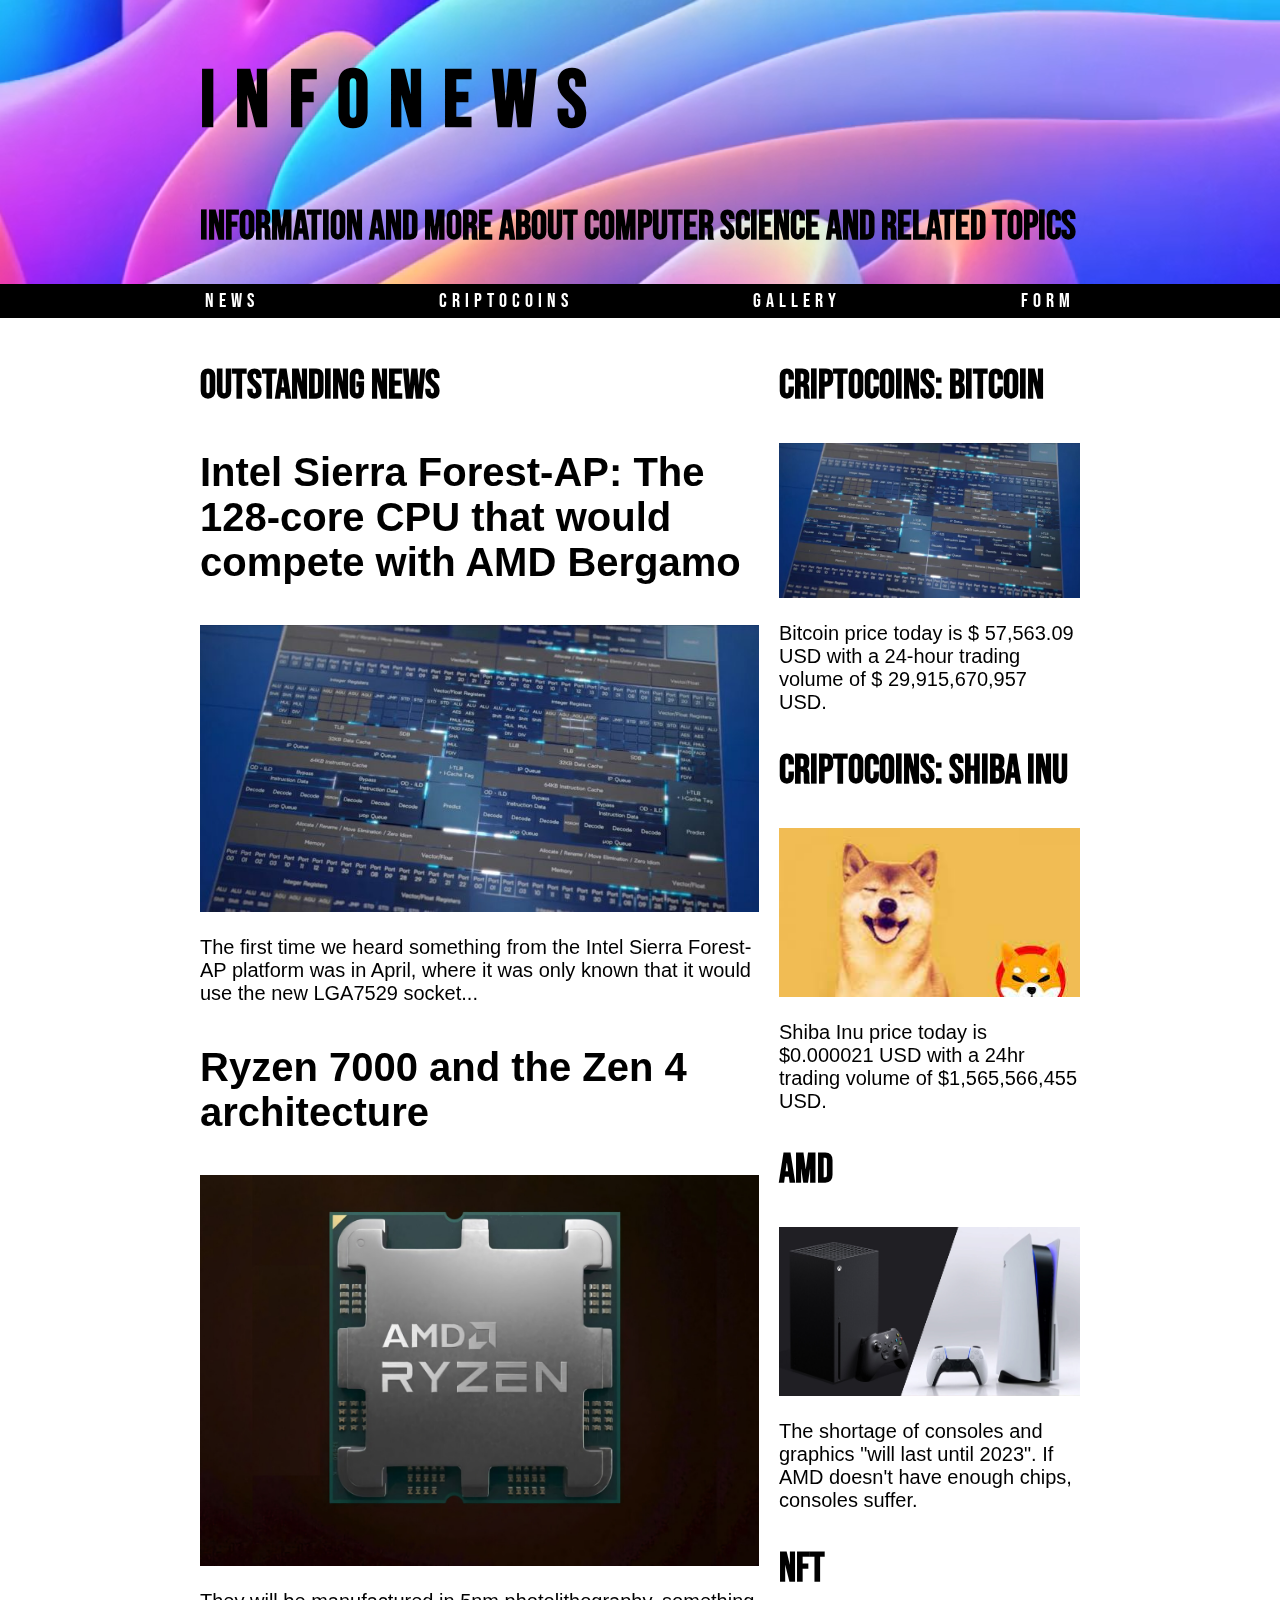
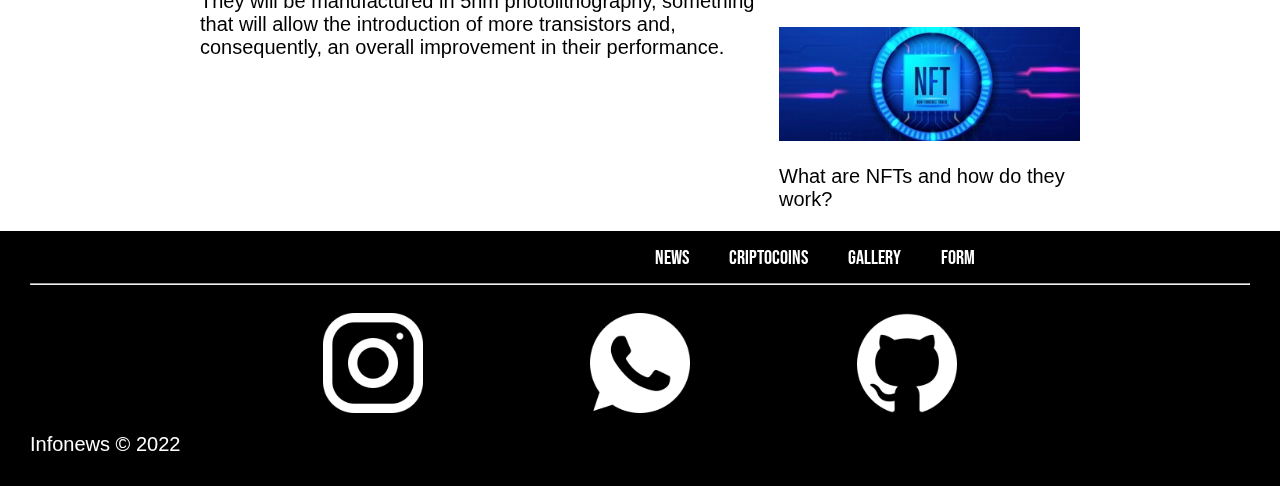
<file: index.html>
<!DOCTYPE html>

<head>
    <meta charset="utf-8">
    <title> Infonews
    </title>
    <link rel="stylesheet" href="styles/style.css">
    <link href="https://fonts.googleapis.com/css2?family=Bebas+Neue&display=swap" rel="stylesheet">
</head>

<body>
    <header>
        <video id="video_background" src="assets/BackgroundVideo.mp4" autoplay loop muted></video>
        <h1><a href="index.html" class="inici"> Infonews </a>
        </h1>
        <h2 class="subtitle"> Information and more about computer science and related topics </h2>
        <nav class="primer_nav">
            <ul>
                <li><a href="news.html"> NEWS </a></li>
                <li><a href="cripto.html"> CRIPTOCOINS </a></li>
                <li><a href="gallery.html"> GALLERY </a></li>
                <li><a href="form.html"> FORM </a></li>
            </ul>
        </nav>
    </header>
    <section>
        <div class="primer">
            <article>
                <h2> Outstanding news</h2>
                <h3> Intel Sierra Forest-AP: The 128-core CPU that would compete with AMD Bergamo</h3>
                <img src="assets/imatges/img1.jpg" alt="Imatge">
                <p>
                    The first time we heard something from the Intel Sierra Forest-AP platform was in April, where
                    it was
                    only known that it would use the new LGA7529 socket...
                </p>
            </article>
            <article>
                <h3> Ryzen 7000 and the Zen 4 architecture </h3>
                <img src="assets/imatges/raizen.jpeg" alt="Imatge">
                <p>
                    They will be manufactured in 5nm photolithography, something that will allow the introduction of
                    more transistors and, consequently, an overall improvement in their performance.
                </p>
            </article>
        </div>
        <aside>
            <div>
                <h2> Criptocoins: Bitcoin</h2>
                <img src="assets/imatges/img1.jpg" alt="Imatge">
                <p> Bitcoin price today is $ 57,563.09 USD with a 24-hour trading volume of $ 29,915,670,957 USD.</p>
            </div>
            <div>
                <h2> Criptocoins: Shiba Inu</h2>
                <img src="assets/imatges/shinu.jpeg" alt="Imatge">
                <p> Shiba Inu price today is $0.000021 USD with a 24hr trading volume of $1,565,566,455 USD. </p>
            </div>
            <div>
                <h2> AMD</h2>
                <img src="assets/imatges/px.jpeg" alt="Imatge">
                <p> The shortage of consoles and graphics "will last until 2023". If AMD doesn't have enough chips,
                    consoles suffer. </p>
            </div>
            <div>
                <h2> NFT</h2>
                <img src="assets/imatges/nft.jpeg" alt="Imatge">
                <p> What are NFTs and how do they work? </p>
            </div>
        </aside>
    </section>
    <footer>
        <nav class="footer-nav">
            <ul>
                <li><a href="news.html"> NEWS </a></li>
                <li><a href="cripto.html"> CRIPTOCOINS </a></li>
                <li><a href="gallery.html"> GALLERY </a></li>
                <li><a href="form.html"> FORM </a></li>
            </ul>
        </nav>
        <hr>
        <div>
            <div>
                <img src="assets/imatges/instagram.png" alt="Imatge">
                <img src="assets/imatges/whatsapp.png" alt="Imatge">
                <img src="assets/imatges/github.png" alt="Imatge">
            </div>
        </div>
        <p class="copyright">Infonews © 2022</p>
    </footer>
</body>
</file>
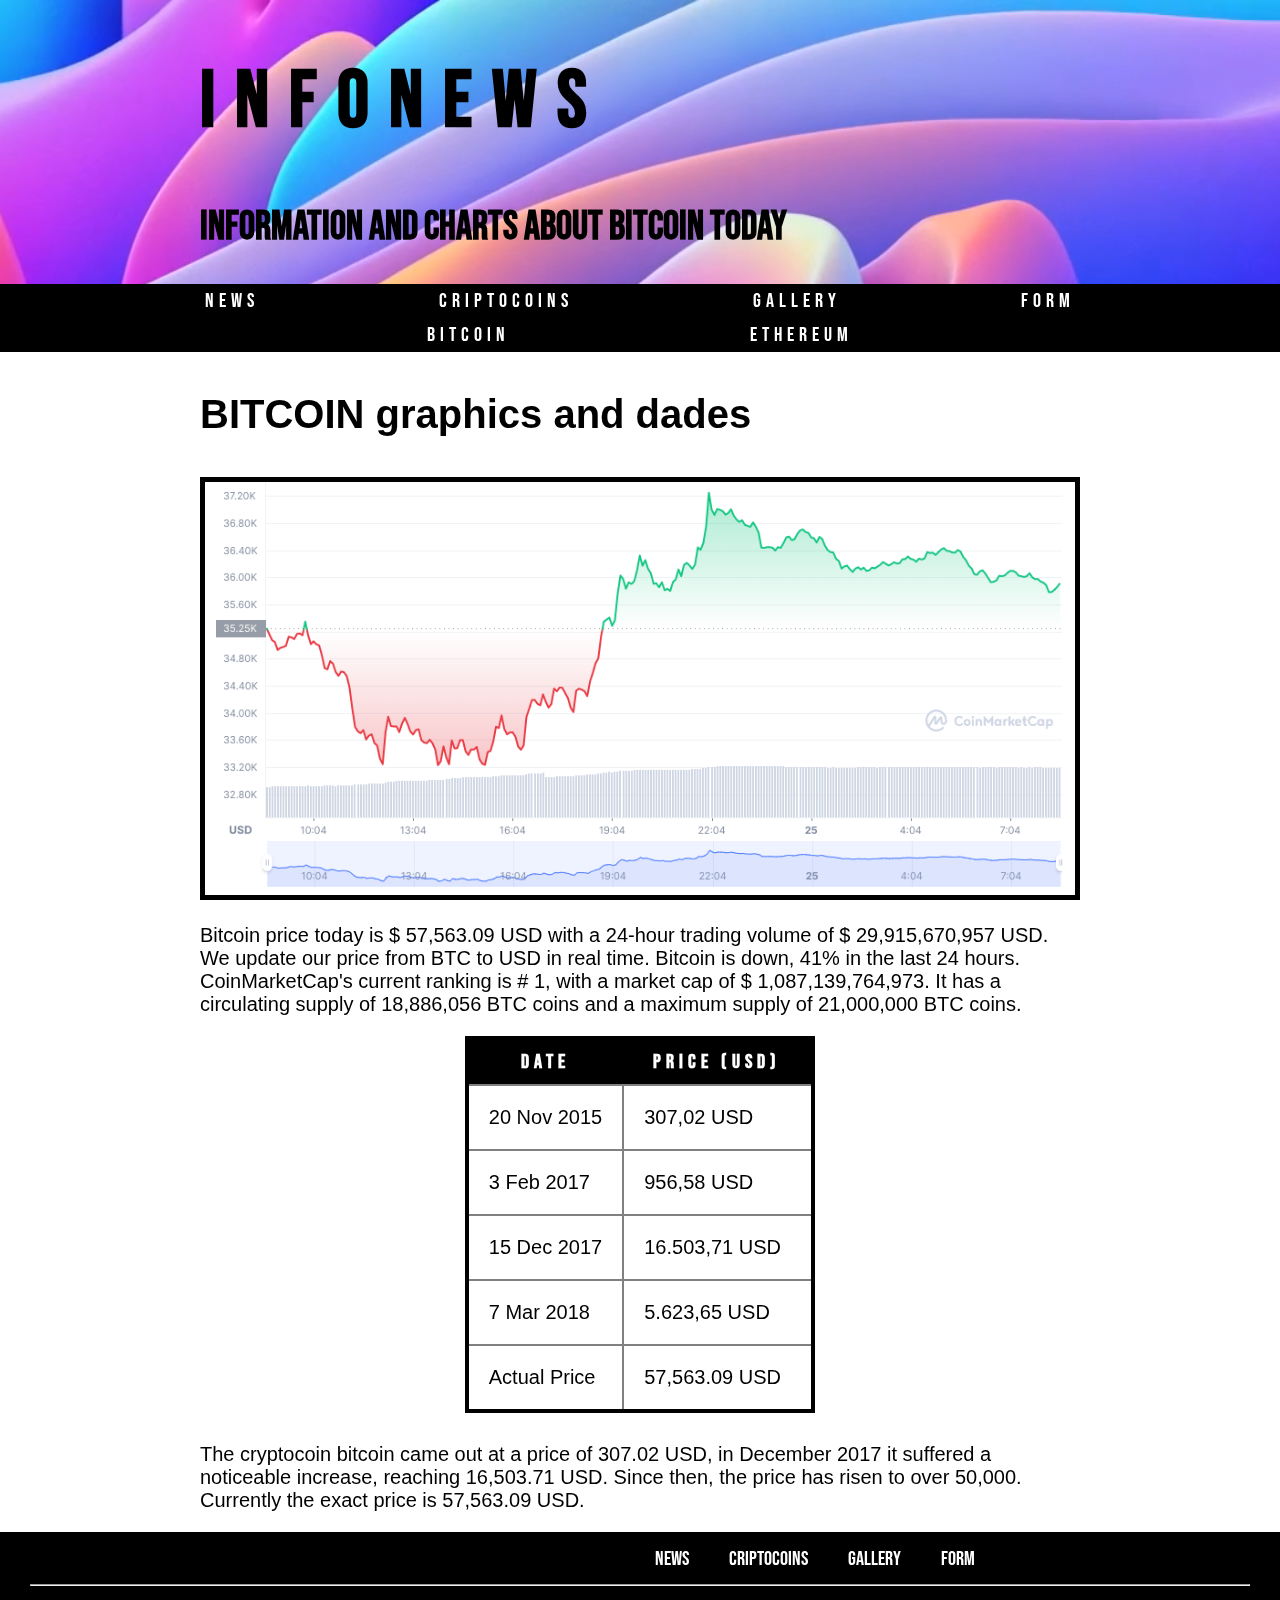
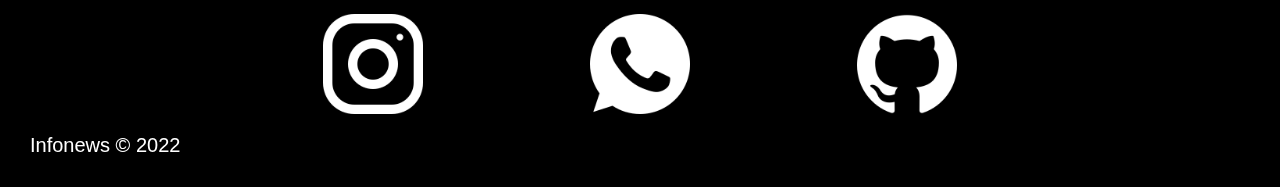
<file: cripto.html>
<!DOCTYPE html>

<head>
    <meta charset="utf-8">
    <title> Infonews
    </title>
    <link rel="stylesheet" href="styles/style.css">
    <link href="https://fonts.googleapis.com/css2?family=Bebas+Neue&display=swap" rel="stylesheet">
</head>

<body>
    <header>
        <video id="video_background" src="assets/BackgroundVideo.mp4" autoplay loop muted></video>
        <h1><a href="index.html" class="inici"> Infonews </a>
        </h1>
        <h2 class="subtitle"> Information and charts about Bitcoin today </h2>
        <nav class="primer_nav">
            <ul>
                <li><a href="news.html"> NEWS </a></li>
                <li><a href="cripto.html"> CRIPTOCOINS </a></li>
                <li><a href="gallery.html"> GALLERY </a></li>
                <li><a href="form.html"> FORM </a></li>
            </ul>
        </nav>
        <nav class="segon_nav">
            <ul>
                <li><a href="cripto.html"> Bitcoin </a></li>
                <li><a href="ethe.html"> Ethereum </a></li>
            </ul>
        </nav>
    </header>
    <section>
        <div class="segon">
            <article>
                <h3> BITCOIN graphics and dades </h3>
                <img src="assets/imatges/bitcoin.png" class="img" alt="Imatge">
                <p> Bitcoin price today is $ 57,563.09 USD with a 24-hour trading volume of $ 29,915,670,957 USD. We
                    update
                    our price from BTC to USD in real time. Bitcoin is down, 41% in the last 24 hours. CoinMarketCap's
                    current ranking is # 1, with a market cap of $ 1,087,139,764,973. It has a circulating supply of
                    18,886,056 BTC coins and a maximum supply of 21,000,000 BTC coins.</p>
                <table>
                    <tr>
                        <th> DATE</th>
                        <th> PRICE (USD)</th>
                    </tr>
                    <tr>
                        <td> 20 Nov 2015</td>
                        <td> 307,02 USD</td>
                    </tr>
                    <tr>
                        <td> 3 Feb 2017</td>
                        <td> 956,58 USD</td>
                    </tr>
                    <tr>
                        <td> 15 Dec 2017</td>
                        <td> 16.503,71 USD</td>
                    </tr>
                    <tr>
                        <td> 7 Mar 2018</td>
                        <td> 5.623,65 USD</td>
                    </tr>
                    <tr>
                        <td> Actual Price</td>
                        <td> 57,563.09 USD</td>
                    </tr>
                </table>
                <p> The cryptocoin bitcoin came out at a price of 307.02 USD, in December 2017 it suffered a noticeable
                    increase, reaching 16,503.71 USD. Since then, the price has risen to over 50,000. Currently the
                    exact price is 57,563.09 USD.</p>
            </article>
        </div>
    </section>
    <footer>
        <nav class="footer-nav">
            <ul>
                <li><a href="news.html"> NEWS </a></li>
                <li><a href="cripto.html"> CRIPTOCOINS </a></li>
                <li><a href="gallery.html"> GALLERY </a></li>
                <li><a href="form.html"> FORM </a></li>
            </ul>
        </nav>
        <hr>
        <div>
            <div>
                <img src="assets/imatges/instagram.png" alt="Imatge">
                <img src="assets/imatges/whatsapp.png" alt="Imatge">
                <img src="assets/imatges/github.png" alt="Imatge">
            </div>
        </div>
        <p class="copyright">Infonews © 2022</p>
    </footer>
</body>
</file>
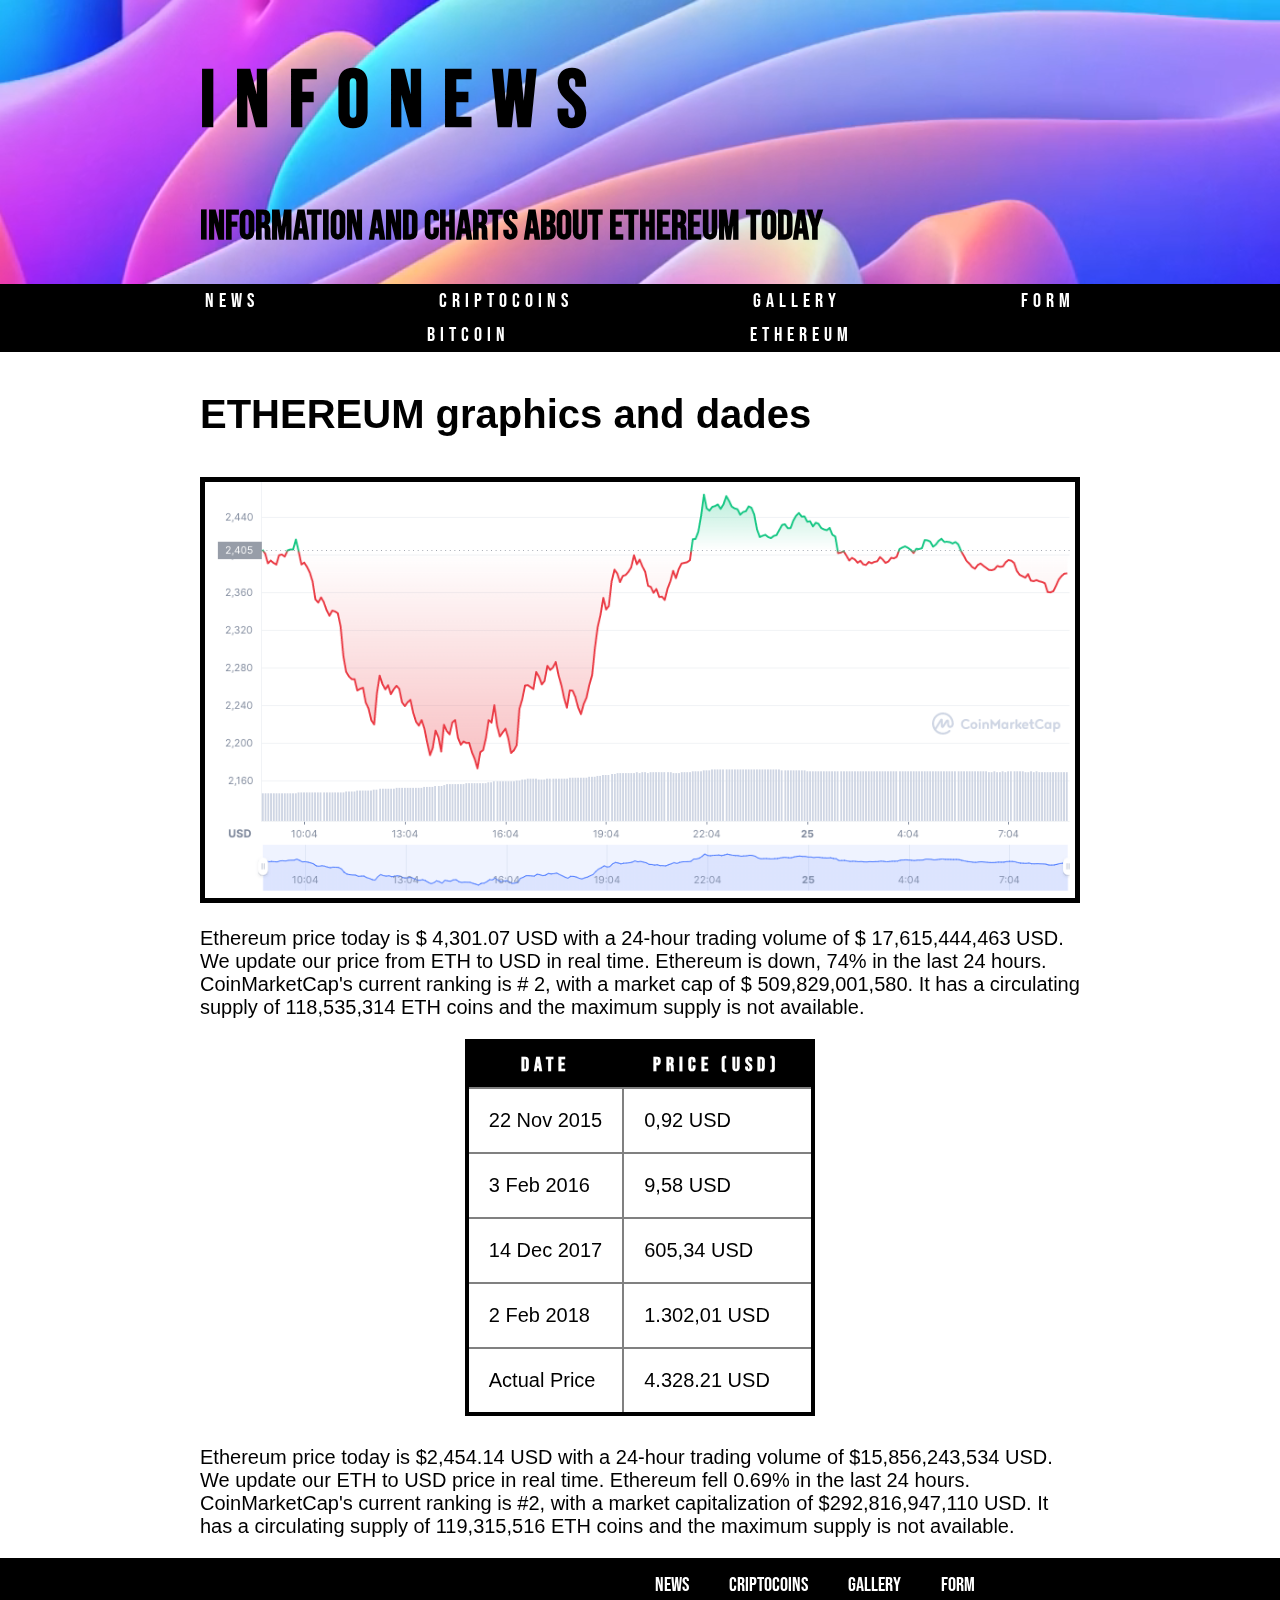
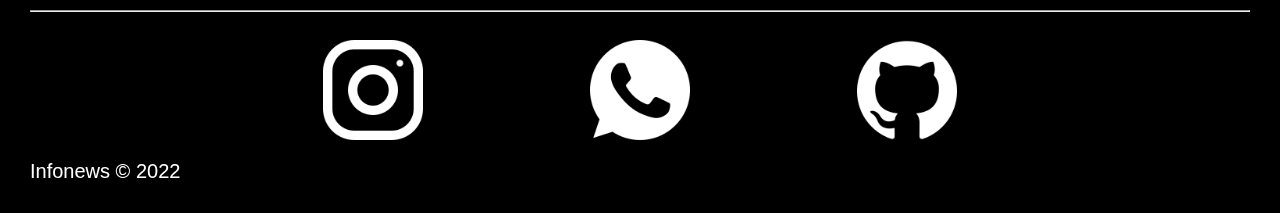
<file: ethe.html>
<!DOCTYPE html>

<head>
    <meta charset="utf-8">
    <title> Infonews
    </title>
    <link rel="stylesheet" href="styles/style.css">
    <link href="https://fonts.googleapis.com/css2?family=Bebas+Neue&display=swap" rel="stylesheet">
</head>

<body>
    <header>
        <video id="video_background" src="assets/BackgroundVideo.mp4" autoplay loop muted></video>
        <h1><a href="index.html" class="inici"> Infonews </a>
        </h1>
        <h2 class="subtitle"> Information and charts about Ethereum today </h2>
        <nav class="primer_nav">
            <ul>
                <li><a href="news.html"> NEWS </a></li>
                <li><a href="cripto.html"> CRIPTOCOINS </a></li>
                <li><a href="gallery.html"> GALLERY </a></li>
                <li><a href="form.html"> FORM </a></li>
            </ul>
        </nav>
        <nav class="segon_nav">
            <ul>
                <li><a href="cripto.html"> Bitcoin </a></li>
                <li><a href="ethe.html"> Ethereum </a></li>
            </ul>
        </nav>
    </header>
    <section>
        <div class="segon">
            <article>
                <h3> ETHEREUM graphics and dades </h3>
                <img src="assets/imatges/ethereum.png" alt="Imatge" class="img">
                <p> Ethereum price today is $ 4,301.07 USD with a 24-hour trading volume of $ 17,615,444,463 USD. We
                    update
                    our price from ETH to USD in real time. Ethereum is down, 74% in the last 24 hours. CoinMarketCap's
                    current ranking is # 2, with a market cap of $ 509,829,001,580. It has a circulating supply of
                    118,535,314 ETH coins and the maximum supply is not available.</p>
                <table>
                    <tr>
                        <th> DATE </th>
                        <th> PRICE (USD)</th>
                    </tr>
                    <tr>
                        <td> 22 Nov 2015</td>
                        <td> 0,92 USD</td>
                    </tr>
                    <tr>
                        <td> 3 Feb 2016</td>
                        <td> 9,58 USD</td>
                    </tr>
                    <tr>
                        <td> 14 Dec 2017</td>
                        <td> 605,34 USD</td>
                    </tr>
                    <tr>
                        <td> 2 Feb 2018</td>
                        <td> 1.302,01 USD</td>
                    </tr>
                    <tr>
                        <td> Actual Price </td>
                        <td> 4.328.21 USD </td>
                    </tr>
                </table>
                <p> Ethereum price today is $2,454.14 USD with a 24-hour trading volume of $15,856,243,534 USD. We
                    update our ETH to USD price in real time. Ethereum fell 0.69% in the last 24 hours. CoinMarketCap's
                    current ranking is #2, with a market capitalization of $292,816,947,110 USD. It has a circulating
                    supply of 119,315,516 ETH coins and the maximum supply is not available. </p>
            </article>
        </div>
    </section>
    <footer>
        <nav class="footer-nav">
            <ul>
                <li><a href="news.html"> NEWS </a></li>
                <li><a href="cripto.html"> CRIPTOCOINS </a></li>
                <li><a href="gallery.html"> GALLERY </a></li>
                <li><a href="form.html"> FORM </a></li>
            </ul>
        </nav>
        <hr>
        <div>
            <div>
                <img src="assets/imatges/instagram.png" alt="Imatge">
                <img src="assets/imatges/whatsapp.png" alt="Imatge">
                <img src="assets/imatges/github.png" alt="Imatge">
            </div>
        </div>
        <p class="copyright">Infonews © 2022</p>
    </footer>
</body>
</file>
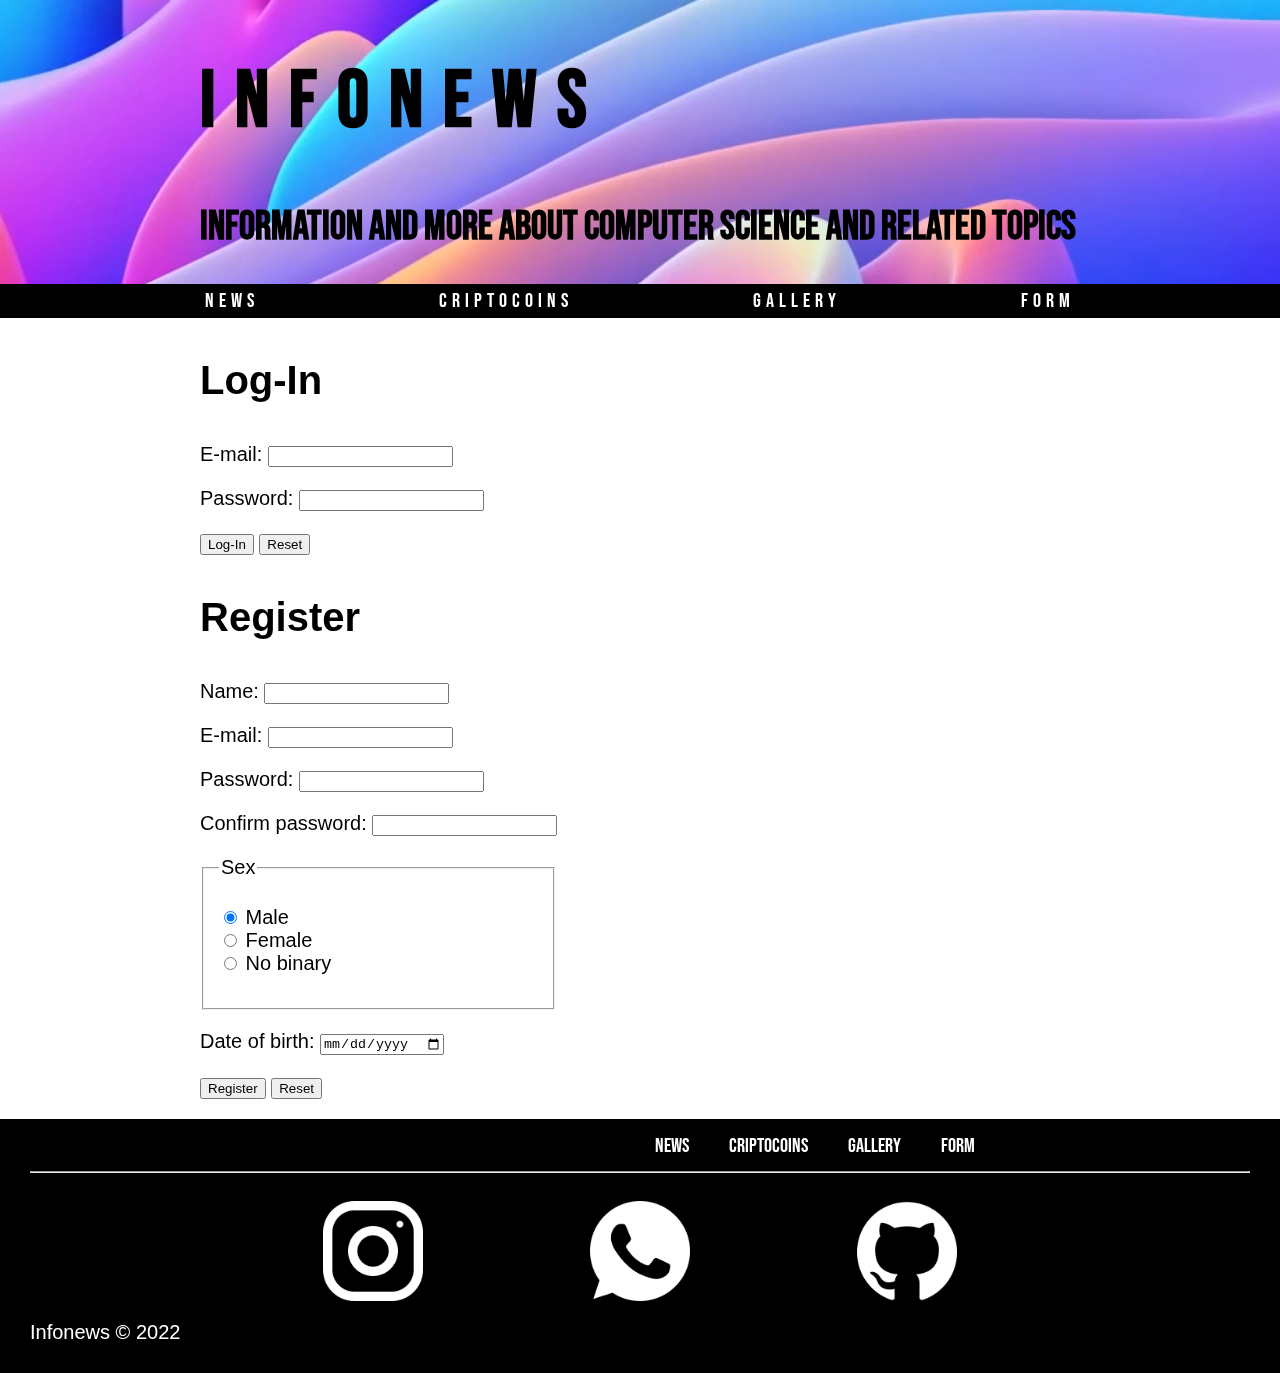
<file: form.html>
<!DOCTYPE html>

<head>
    <meta charset="utf-8">
    <title> Infonews
    </title>
    <link rel="stylesheet" href="styles/style.css">
    <link href="https://fonts.googleapis.com/css2?family=Bebas+Neue&display=swap" rel="stylesheet">
</head>

<body>
    <header>
        <video id="video_background" src="assets/BackgroundVideo.mp4" autoplay loop muted></video>
        <h1><a href="index.html" class="inici"> Infonews </a>
        </h1>
        <h2 class="subtitle"> Information and more about computer science and related topics </h2>
        <nav class="primer_nav">
            <ul>
                <li><a href="news.html"> NEWS </a></li>
                <li><a href="cripto.html"> CRIPTOCOINS </a></li>
                <li><a href="gallery.html"> GALLERY </a></li>
                <li><a href="form.html"> FORM </a></li>
            </ul>
        </nav>
    </header>
    <section>
        <div class="segon">
            <article>
                <h3>Log-In</h3>
                <p>
                    <label for="usermail"> E-mail: </label>
                    <input id="usermail" name="usermail" type="email" required>
                </p>
                <p>
                    <label for="Password"> Password: </label>
                    <input id="Password" name="Password" type="password" required>
                </p>
                <p>
                    <button type="submit"> Log-In </button>
                    <button type="reset"> Reset </button>
                </p>
            </article>
            <article>
                <h3>Register</h3>
                <p>
                    <label for="username1"> Name: </label>
                    <input id="username1" name="username" type="text" required>
                </p>
                <p>
                    <label for="usermail1"> E-mail: </label>
                    <input id="usermail1" name="usermail" type="email" required>
                </p>
                <p>
                    <label for="Password1"> Password: </label>
                    <input id="Password1" name="Password" type="password" required>
                </p>
                <p>
                    <label for="Password2"> Confirm password: </label>
                    <input id="Password2" name="Password" type="password" required>
                </p>

                <fieldset>
                    <legend>Sex</legend>
                    <ul>
                        <li>
                            <input type="radio" id="g1" name="drone" value="male" checked>
                            <label for="g1">Male</label>
                        </li>

                        <li>
                            <input type="radio" id="g2" name="drone" value="female">
                            <label for="g2">Female</label>
                        </li>

                        <li>
                            <input type="radio" id="g3" name="drone" value="nobinary">
                            <label for="g3">No binary</label>
                        </li>
                    </ul>
                </fieldset>

                <p>
                    <label for="date">
                        <span> Date of birth:</span>
                        <input type="date" id="date" name="date">
                    </label>
                </p>

            </article>

            <article>
                <p>
                    <button type="submit"> Register </button>
                    <button type="reset"> Reset </button>
                </p>
            </article>
        </div>
    </section>
    <footer>
        <nav class="footer-nav">
            <ul>
                <li><a href="news.html"> NEWS </a></li>
                <li><a href="cripto.html"> CRIPTOCOINS </a></li>
                <li><a href="gallery.html"> GALLERY </a></li>
                <li><a href="form.html"> FORM </a></li>
            </ul>
        </nav>
        <hr>
        <div>
            <div>
                <img src="assets/imatges/instagram.png" alt="Imatge">
                <img src="assets/imatges/whatsapp.png" alt="Imatge">
                <img src="assets/imatges/github.png" alt="Imatge">
            </div>
        </div>
        <p class="copyright">Infonews © 2022</p>
    </footer>
</body>
</file>
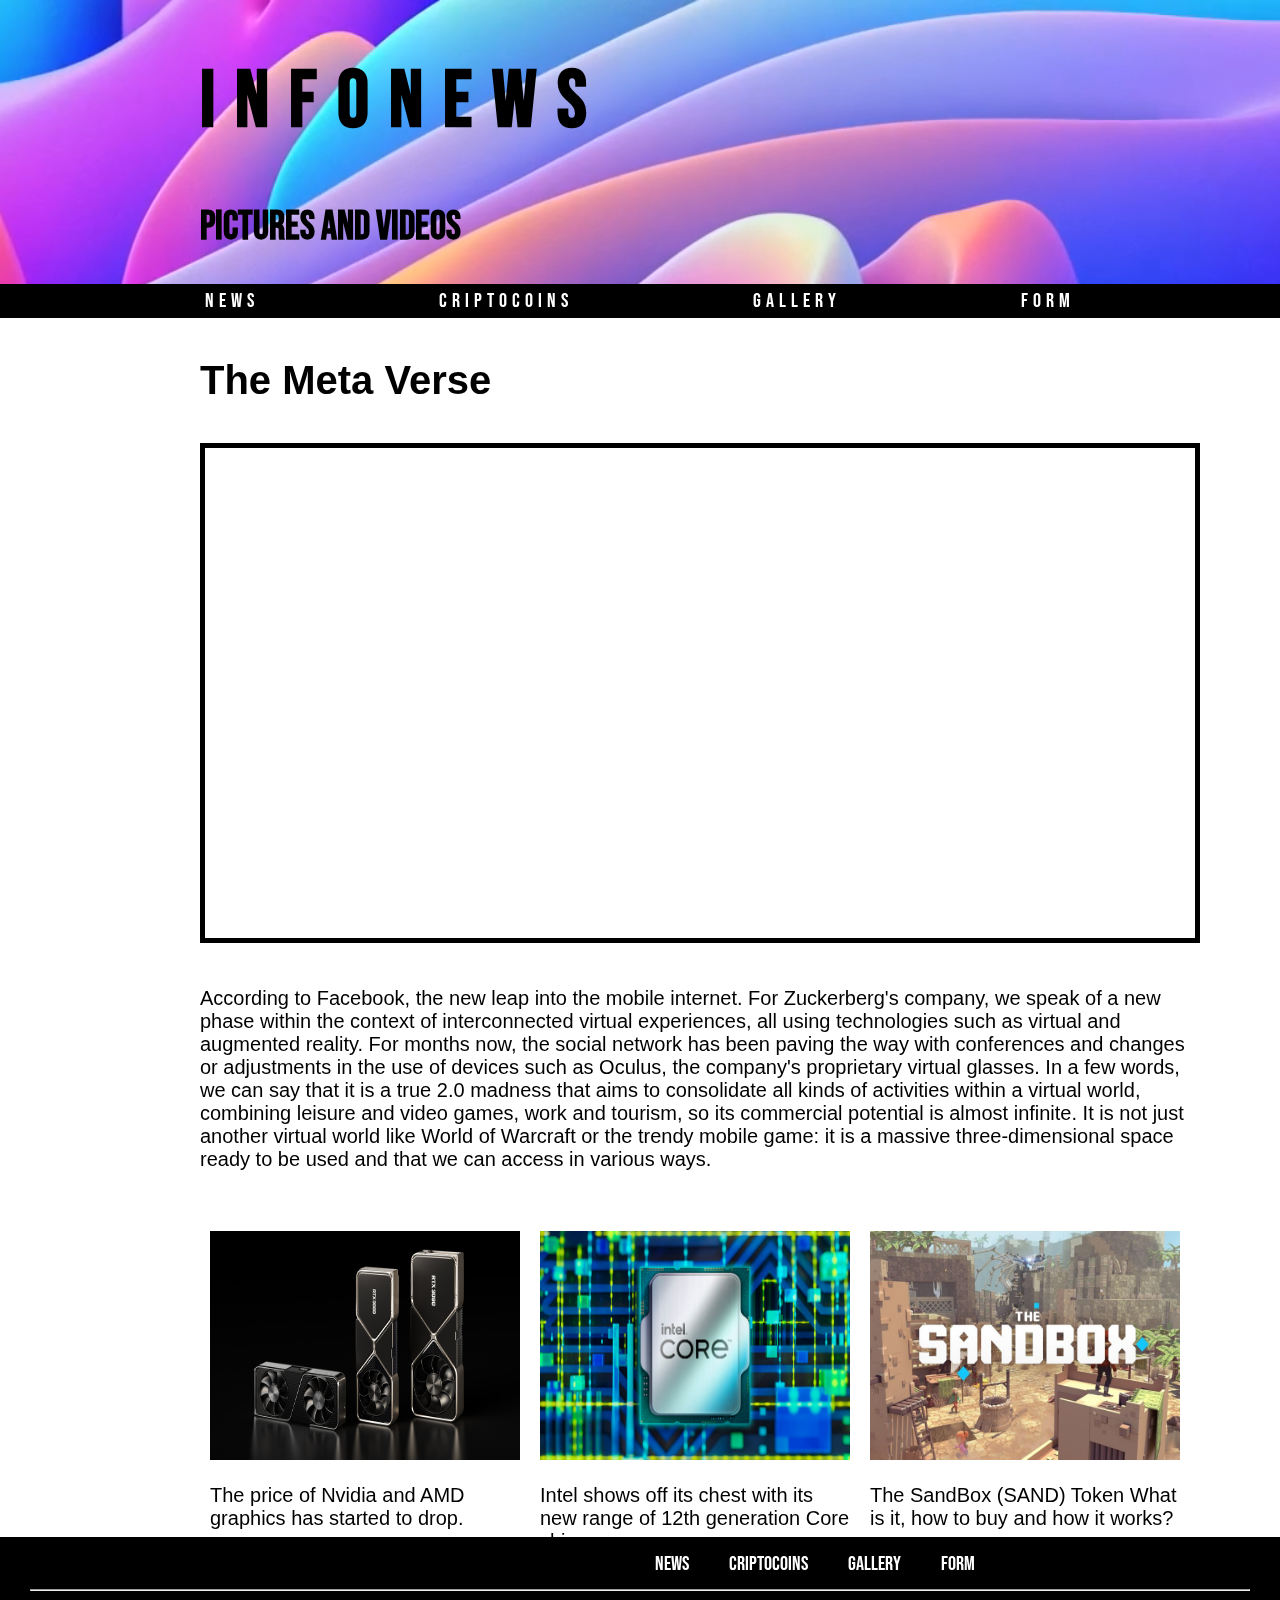
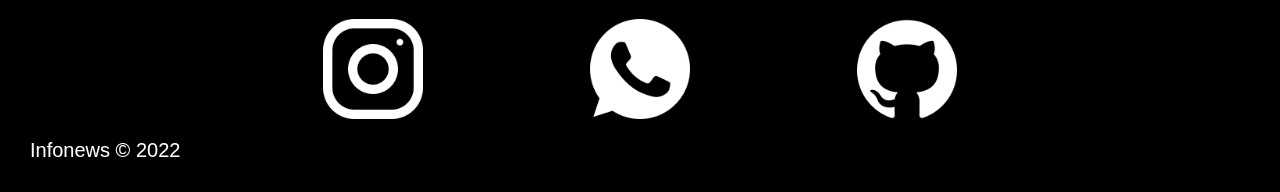
<file: gallery.html>
<!DOCTYPE html>

<head>
    <meta charset="utf-8">
    <title> Infonews
    </title>
    <link rel="stylesheet" href="styles/style.css">
    <link href="https://fonts.googleapis.com/css2?family=Bebas+Neue&display=swap" rel="stylesheet">
</head>

<body>
    <header>
        <video id="video_background" src="assets/BackgroundVideo.mp4" autoplay loop muted></video>
        <h1><a href="index.html" class="inici"> Infonews </a>
        </h1>
        <h2 class="subtitle"> Pictures and videos </h2>
        <nav class="primer_nav">
            <ul>
                <li><a href="news.html"> NEWS </a></li>
                <li><a href="cripto.html"> CRIPTOCOINS </a></li>
                <li><a href="gallery.html"> GALLERY </a></li>
                <li><a href="form.html"> FORM </a></li>
            </ul>
        </nav>
    </header>
    <section>
        <div class="segon">
            <article>
                <h3> The Meta Verse </h3>
                <div class="video">
                    <iframe src="https://www.youtube.com/embed/pjNI9K1D_xo" title="YouTube video player" allow="accelerometer; autoplay; clipboard-write; encrypted-media; gyroscope; picture-in-picture"
                        allowfullscreen></iframe>
                </div>
                <p> According to Facebook, the new leap into the mobile internet. For Zuckerberg's company, we speak of
                    a new
                    phase within the context of interconnected virtual experiences, all using technologies such as
                    virtual and
                    augmented reality. For months now, the social network has been paving the way with conferences and
                    changes
                    or adjustments in the use of devices such as Oculus, the company's proprietary virtual glasses. In a
                    few
                    words, we can say that it is a true 2.0 madness that aims to consolidate all kinds of activities
                    within a
                    virtual world, combining leisure and video games, work and tourism, so its commercial potential is
                    almost
                    infinite. It is not just another virtual world like World of Warcraft or the trendy mobile game: it
                    is a
                    massive three-dimensional space ready to be used and that we can access in various ways. </p>
            </article>
            <article class="gallery">
                <div>
                    <img src="assets/imatges/graphics.png" alt="Imatge">
                    <p> The price of Nvidia and AMD graphics has started to drop. </p>
                </div>
                <div>
                    <img src="assets/imatges/intel.jpg" alt="Imatge">
                    <p> Intel shows off its chest with its new range of 12th generation Core chips. </p>
                </div>
                <div>
                    <img src="assets/imatges/sandb.jpeg" alt="Imatge">
                    <p> The SandBox (SAND) Token What is it, how to buy and how it works? </p>
                </div>
            </article>
        </div>
    </section>

    <footer>
        <nav class="footer-nav">
            <ul>
                <li><a href="news.html"> NEWS </a></li>
                <li><a href="cripto.html"> CRIPTOCOINS </a></li>
                <li><a href="gallery.html"> GALLERY </a></li>
                <li><a href="form.html"> FORM </a></li>
            </ul>
        </nav>
        <hr>
        <div>
            <div>
                <img src="assets/imatges/instagram.png" alt="Imatge">
                <img src="assets/imatges/whatsapp.png" alt="Imatge">
                <img src="assets/imatges/github.png" alt="Imatge">
            </div>
        </div>
        <p class="copyright">Infonews © 2022</p>
    </footer>
</body>
</file>
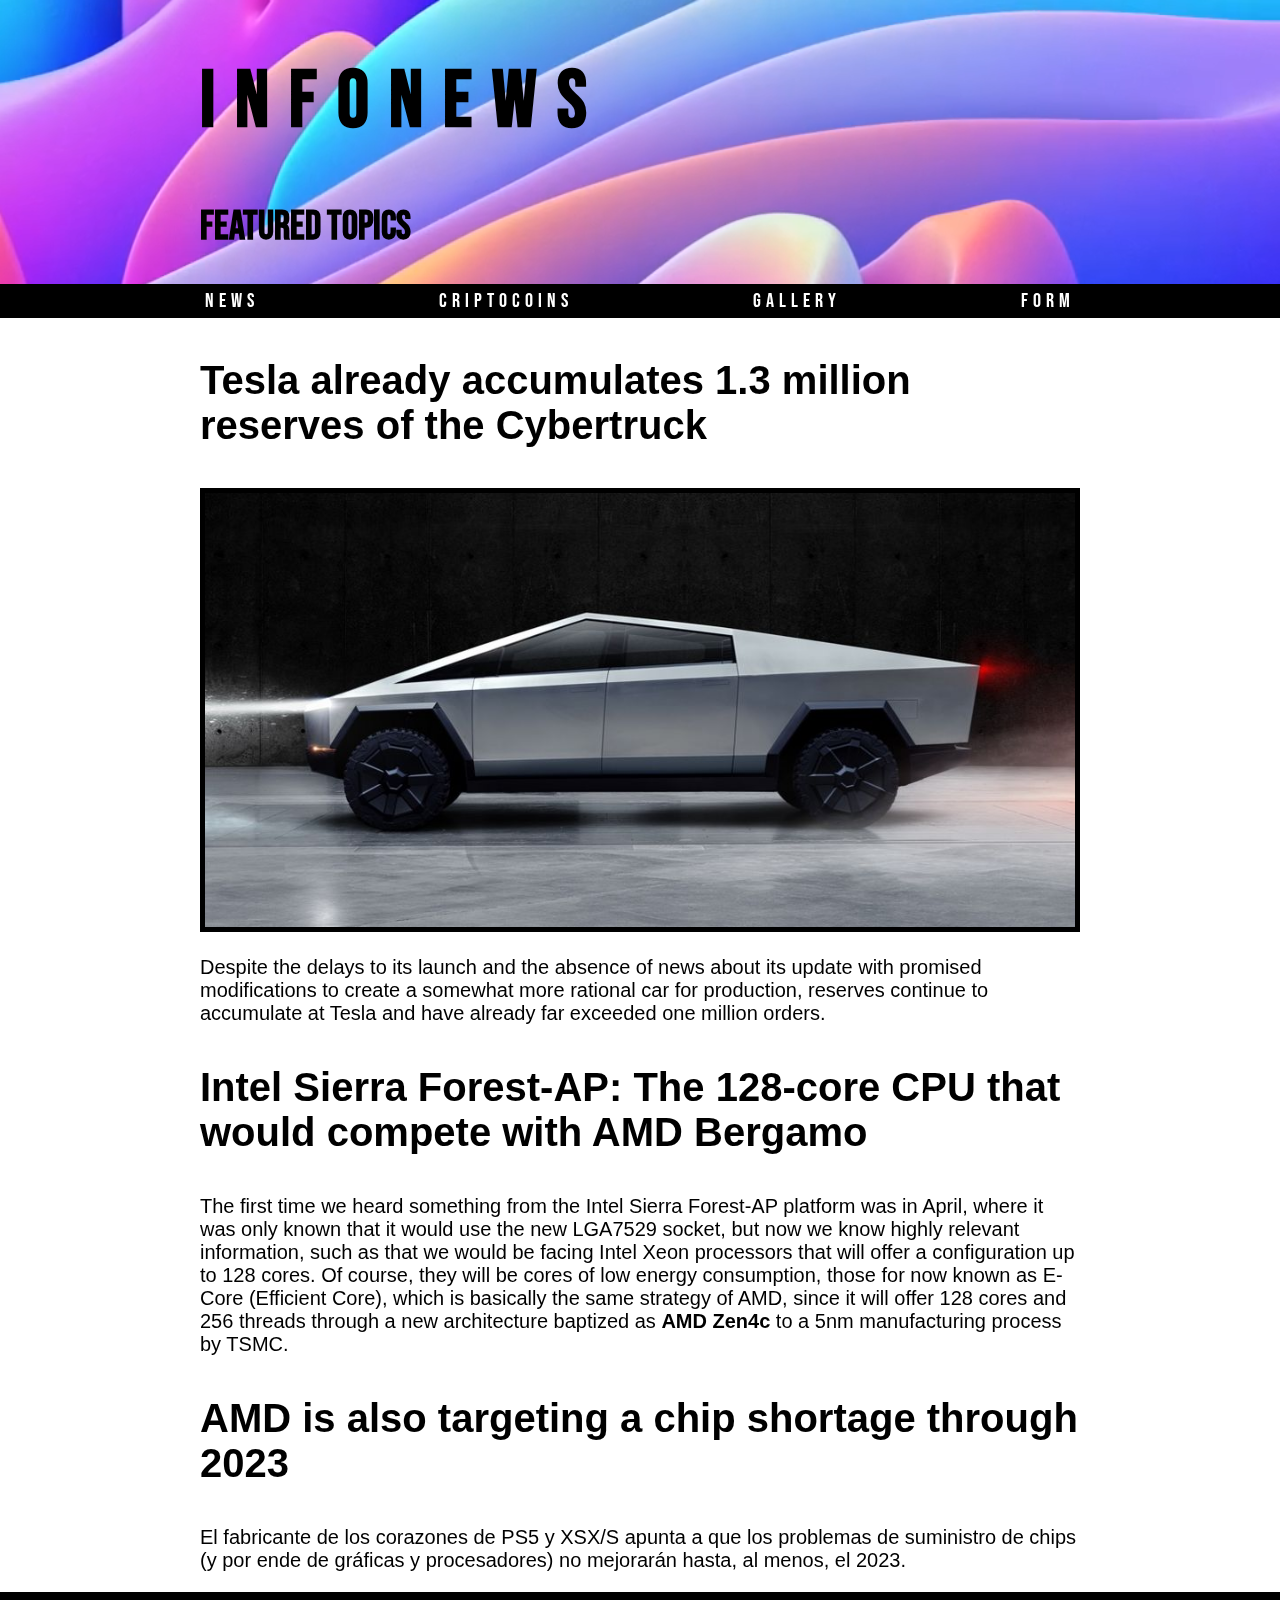
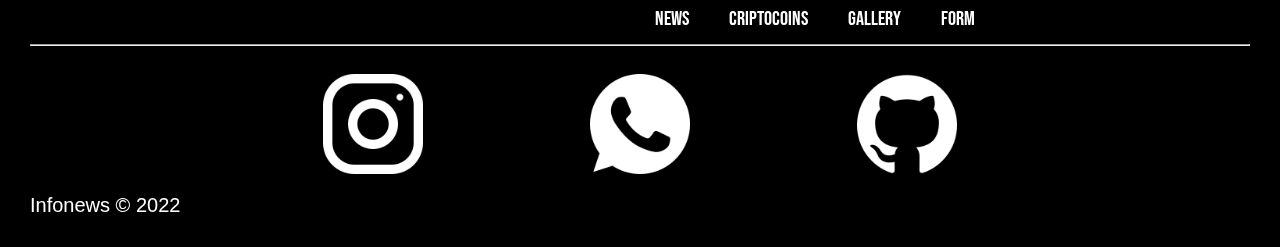
<file: news.html>
<!DOCTYPE html>

<head>
    <meta charset="utf-8">
    <title> Infonews
    </title>
    <link rel="stylesheet" href="styles/style.css">
    <link href="https://fonts.googleapis.com/css2?family=Bebas+Neue&display=swap" rel="stylesheet">
</head>

<body>
    <header>
        <video id="video_background" src="assets/BackgroundVideo.mp4" autoplay loop muted></video>
        <h1><a href="index.html" class="inici"> Infonews </a>
        </h1>
        <h2 class="subtitle"> Featured Topics </h2>
        <nav class="primer_nav">
            <ul>
                <li><a href="news.html"> NEWS </a></li>
                <li><a href="cripto.html"> CRIPTOCOINS </a></li>
                <li><a href="gallery.html"> GALLERY </a></li>
                <li><a href="form.html"> FORM </a></li>
            </ul>
        </nav>
    </header>
    <section>
        <div class="segon">
            <article>
                <h3> Tesla already accumulates 1.3 million reserves of the Cybertruck </h3>
                <img src="assets/imatges/cybertruck-1574435321.jpg" alt="Imatge" class="img">
                <p> Despite the delays to its launch and the absence of news about its update with promised
                    modifications to create a somewhat more rational car for production, reserves continue to accumulate
                    at Tesla and have already far exceeded one million orders. </p>
            </article>
            <article>
                <h3> Intel Sierra Forest-AP: The 128-core CPU that would compete with AMD Bergamo</h3>
                <p>
                    The first time we heard something from the Intel Sierra Forest-AP platform was in April, where it
                    was
                    only known that it would use the new LGA7529 socket, but now we know highly relevant information,
                    such
                    as that we would be facing Intel Xeon processors that will offer a configuration up to 128 cores.

                    Of course, they will be cores of low energy consumption, those for now known as E-Core (Efficient
                    Core),
                    which is basically the same strategy of AMD, since it will offer 128 cores and 256 threads through a
                    new
                    architecture baptized as <b>AMD Zen4c</b> to a 5nm manufacturing process by TSMC.
                </p>
            </article>
            <article>
                <h3> AMD is also targeting a chip shortage through 2023 </h3>
                <p> El fabricante de los corazones de PS5 y XSX/S apunta a que los problemas de suministro de chips (y
                    por ende
                    de gráficas y procesadores) no mejorarán hasta, al menos, el 2023. </p>
            </article>
        </div>
    </section>
    <footer>
        <nav class="footer-nav">
            <ul>
                <li><a href="news.html"> NEWS </a></li>
                <li><a href="cripto.html"> CRIPTOCOINS </a></li>
                <li><a href="gallery.html"> GALLERY </a></li>
                <li><a href="form.html"> FORM </a></li>
            </ul>
        </nav>
        <hr>
        <div>
            <div>
                <img src="assets/imatges/instagram.png" alt="Imatge">
                <img src="assets/imatges/whatsapp.png" alt="Imatge">
                <img src="assets/imatges/github.png" alt="Imatge">
            </div>
        </div>
        <p class="copyright">Infonews © 2022</p>
    </footer>
</body>
</file>
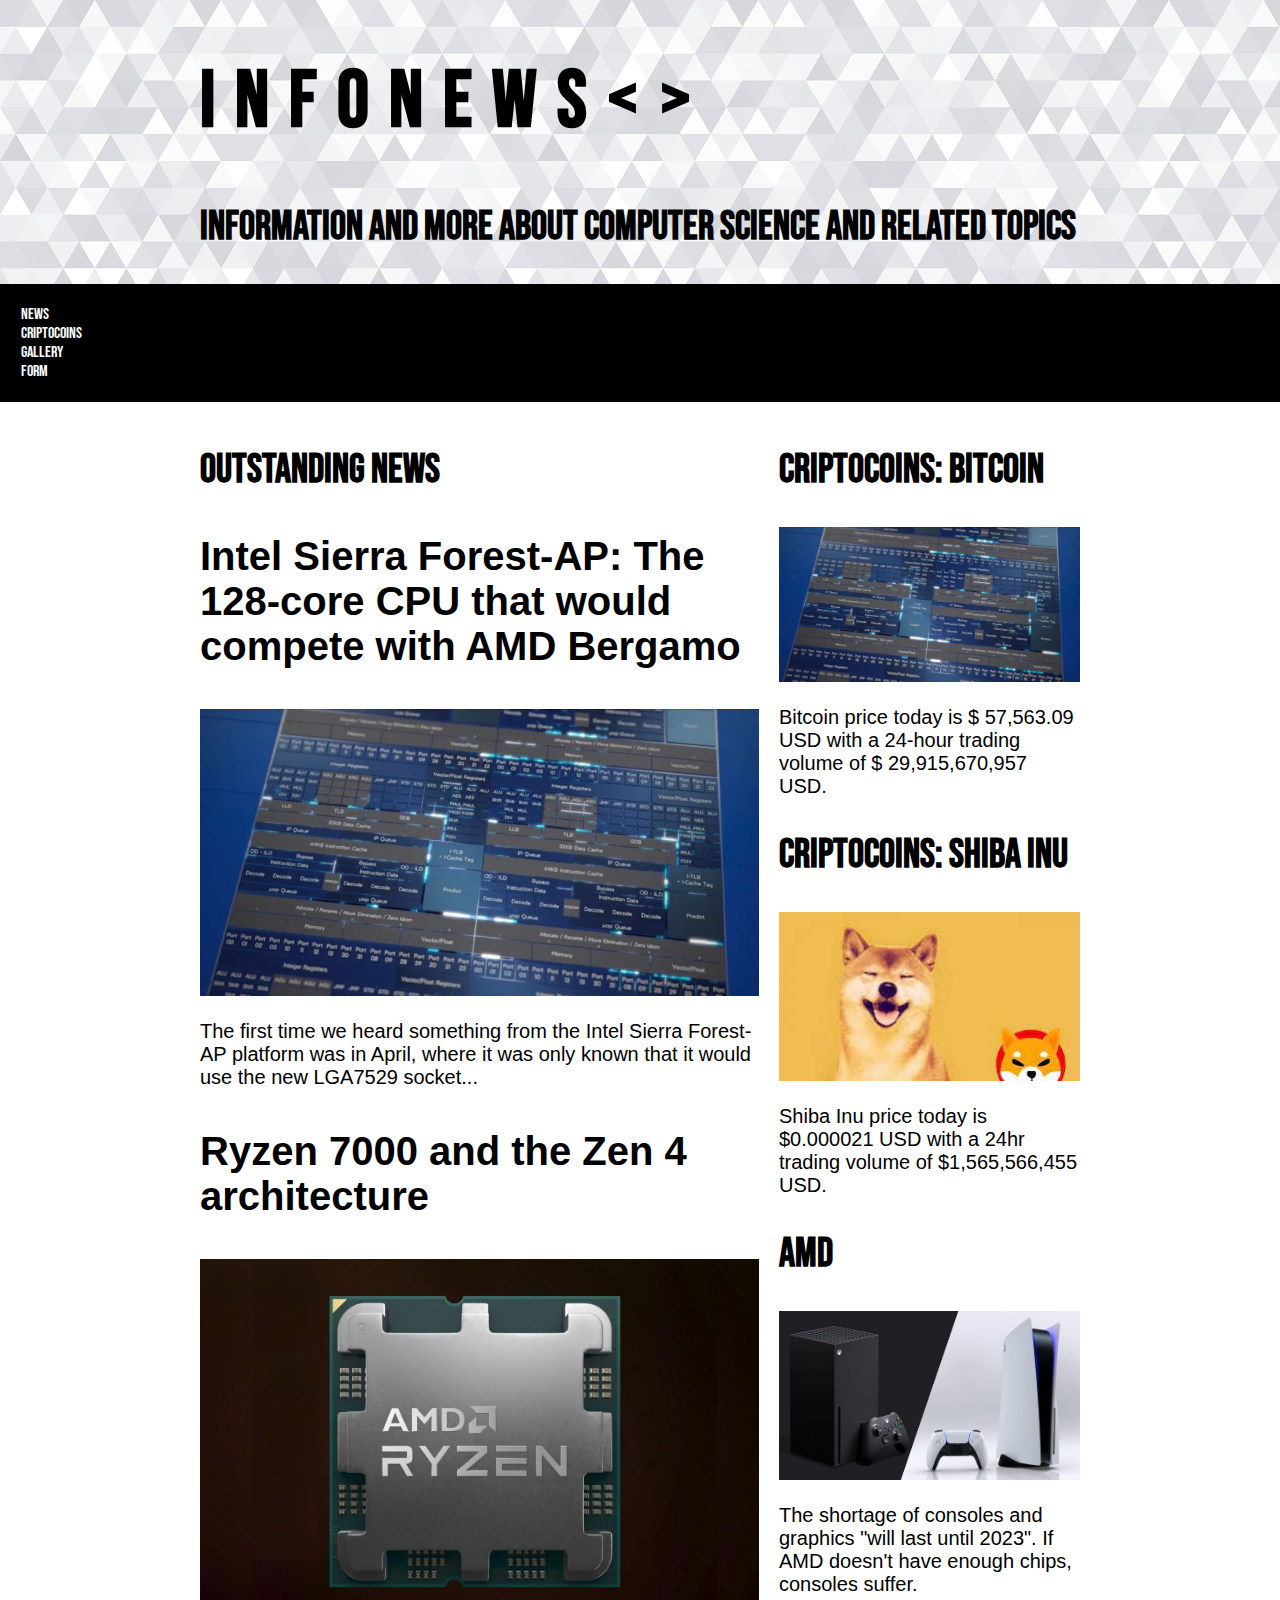
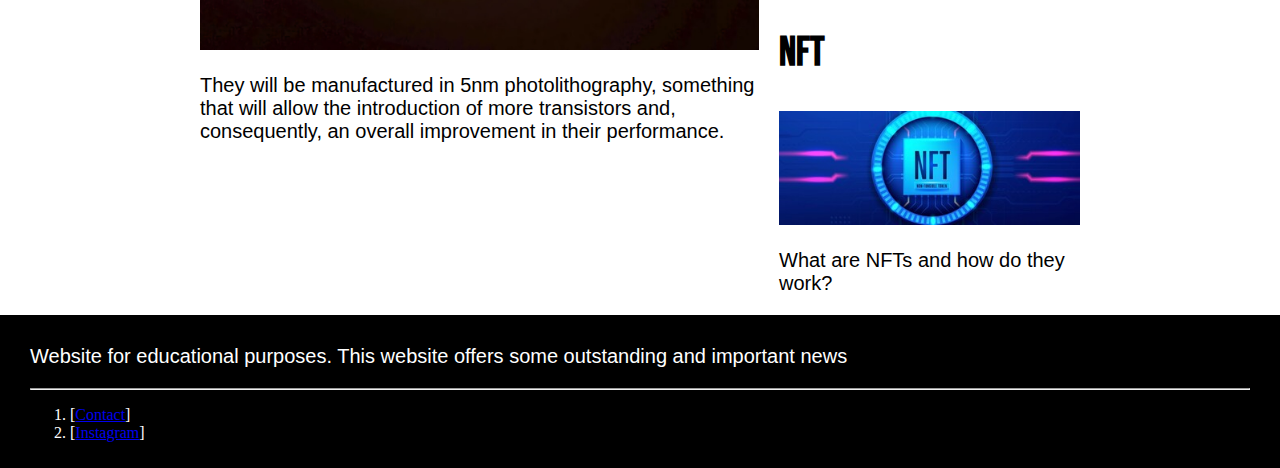
<file: page_0.html>
<!DOCTYPE html>

<head>
    <meta charset="utf-8">
    <title> Infonews<>
    </title>
    <link rel="stylesheet" href="styles/style.css">
    <link href="https://fonts.googleapis.com/css2?family=Bebas+Neue&display=swap" rel="stylesheet">
</head>

<body>
    <header>
        <h1><a href="page_0.html" class="inici"> Infonews<> </a>
        </h1>
        <h2 class="subtitle"> Information and more about computer science and related topics </h2>
        <nav>
            <ul>
                <li><a href="news.html"> NEWS </a></li>
                <li><a href="cripto.html"> CRIPTOCOINS </a></li>
                <li><a href="gallery.html"> GALLERY </a></li>
                <li><a href="form.html"> FORM </a></li>
            </ul>
        </nav>
    </header>
    <section>
        <div class="primer">
            <article>
                <h2> Outstanding news</h2>
                <h3> Intel Sierra Forest-AP: The 128-core CPU that would compete with AMD Bergamo</h3>
                <img src="assets/imatges/img1.jpg">
                <p>
                    The first time we heard something from the Intel Sierra Forest-AP platform was in April, where
                    it was
                    only known that it would use the new LGA7529 socket...
                </p>
            </article>
            <article>
                <h3> Ryzen 7000 and the Zen 4 architecture </h3>
                <img src="assets/imatges/raizen.jpeg">
                <p>
                    They will be manufactured in 5nm photolithography, something that will allow the introduction of
                    more transistors and, consequently, an overall improvement in their performance.
                </p>
            </article>
        </div>
        <aside>
            <div>
                <h2> Criptocoins: Bitcoin</h2>
                <img src="assets/imatges/img1.jpg">
                <p> Bitcoin price today is $ 57,563.09 USD with a 24-hour trading volume of $ 29,915,670,957 USD.</p>
            </div>
            <div>
                <h2> Criptocoins: Shiba Inu</h2>
                <img src="assets/imatges/shinu.jpeg">
                <p> Shiba Inu price today is $0.000021 USD with a 24hr trading volume of $1,565,566,455 USD. </p>
            </div>
            <div>
                <h2> AMD</h2>
                <img src="assets/imatges/px.jpeg">
                <p> The shortage of consoles and graphics "will last until 2023". If AMD doesn't have enough chips,
                    consoles suffer. </p>
            </div>
            <div>
                <h2> NFT</h2>
                <img src="assets/imatges/nft.jpeg">
                <p> What are NFTs and how do they work? </p>
            </div>
        </aside>
    </section>
    <footer>
        <p>Website for educational purposes. This website offers some outstanding and important news</p>

        <hr />

        <ol type="1">
            <li> [<a href="example">Contact</a>] </li>
            <li> [<a href="https://es.instagram.org/">Instagram</a>] </li>
        </ol>
    </footer>
</body>
</file>
<file: styles/style.css>
/*Josep Ferrer Bañuls*/
 body {
    margin: 0 auto;
    background-image: url("../assets/imatges/backg.jpg");
  }

  * {
    box-sizing: border-box;
  }

  ul {
    padding: 0px;
  }

  nav {
    background-color: #000;
    padding: 5px;
  }
  
  .primer_nav ul {
    margin: 0px 180px 0px 180px;
    list-style: none;
    display: flex;
    justify-content: space-between;
    font-size: 20px;
    letter-spacing: 5px;
  }

  .segon_nav ul {
    margin: 0px 180px 0px 180px;
    list-style: none;
    display: flex;
    justify-content: center;
    font-size: 20px;
    letter-spacing: 5px;
  }

  .segon_nav ul li {
    padding: 0px 100px 0px 100px;
  }
  
  nav a {
    color: white;
    text-decoration: none;
    padding: .5em 1em;
    font-family: 'Bebas Neue', cursive;
  }

  h1 {
    font-family: 'Bebas Neue', cursive;
    letter-spacing: 20px;
    font-size: 80px;
    padding: 0px 0px 0px 200px;
  }

 h2 {
    font-family: 'Bebas Neue', cursive;
    font-size: 40px;
  }

  .subtitle {
    padding: 0px 0px 0px 200px;
  }

  h3 {
    font-size: 40px;
    font-family: 'Roboto', sans-serif;
  }

  p {
    font-size: 20px;
    font-family: 'Roboto', sans-serif;
  }

  section {
    display: flex;
    background-color: white;
  }

  article img {
    width: 100%;
    height: 75%;
  }

  aside img {
    width: 100%;
    height: 75%;
  }

  .primer {
    flex-basis: 65%;
    max-width: 65%;
    margin: 10px 10px 0px 200px;
   }

  section aside {
    flex-basis: 35%;
    max-width: 35%;
    margin: 10px 200px 0px 10px;
  }

  .segon {
    margin: 0px 200px 0px 200px;
  }

  .inici {
    text-decoration: none;
    color: black;
  }

  .img {
    border: 5px solid black;
  }

  table {
    border: 4px solid black;
    margin: 0 auto;
    margin-bottom: 30px;
    border-collapse: collapse;
  }

  table tr th{
    padding: 10px 30px 10px 30px;
    background-color: black;
    color: white;
    font-family: 'Bebas Neue', cursive;
    font-size: 20px;
    letter-spacing: 5px;
  }

  table tr td{
    border: 2px solid grey;
    padding: 20px;
    font-size: 20px;
    font-family: 'Roboto', sans-serif;
  }

  .video {
    text-align: center;
    padding: 0px 0px 20px 0px;
  }

  .video iframe {
    width: 1000px;
    height: 500px;
    border: 5px solid black;
  }

  .gallery {
    display: flex;
    padding: 30px 0px 0px 0px;
  }

  .gallery div {
    flex-basis: 33%;
    max-width: 33%;
    padding: 10px 10px 0px 10px;
  }

  fieldset {
    font-size: 20px;
    font-family: 'Roboto', sans-serif;
  }

  fieldset ul li{
    list-style: none;
  }

  footer {
    background-color: black;
    color: white;
    padding: 10px 30px 10px 30px;
  }

 footer nav ul{
   color:white;
   display: flex;
   margin: 0px 600px 0px 600px;
   font-size: 20px;
 }

 footer nav ul li {
  list-style: none;
  margin: 0 auto;
 }

 footer div {
  display: flex;
 }

 footer div div {
  width: 800px;
  margin: 0 auto;
  padding-top: 20px;
 }

 footer div div img {
   filter: invert(100%);
   width: 100px;
   height: 100px;
   margin: 0 auto;
 }

  #video_background {
    position: absolute;
    bottom: 0px;
    right: 0px;
    min-width: 100%;
    min-height: 100%;
    width: auto;
    height: auto;
    z-index: -1000;
    overflow: hidden;
  }
</file>
